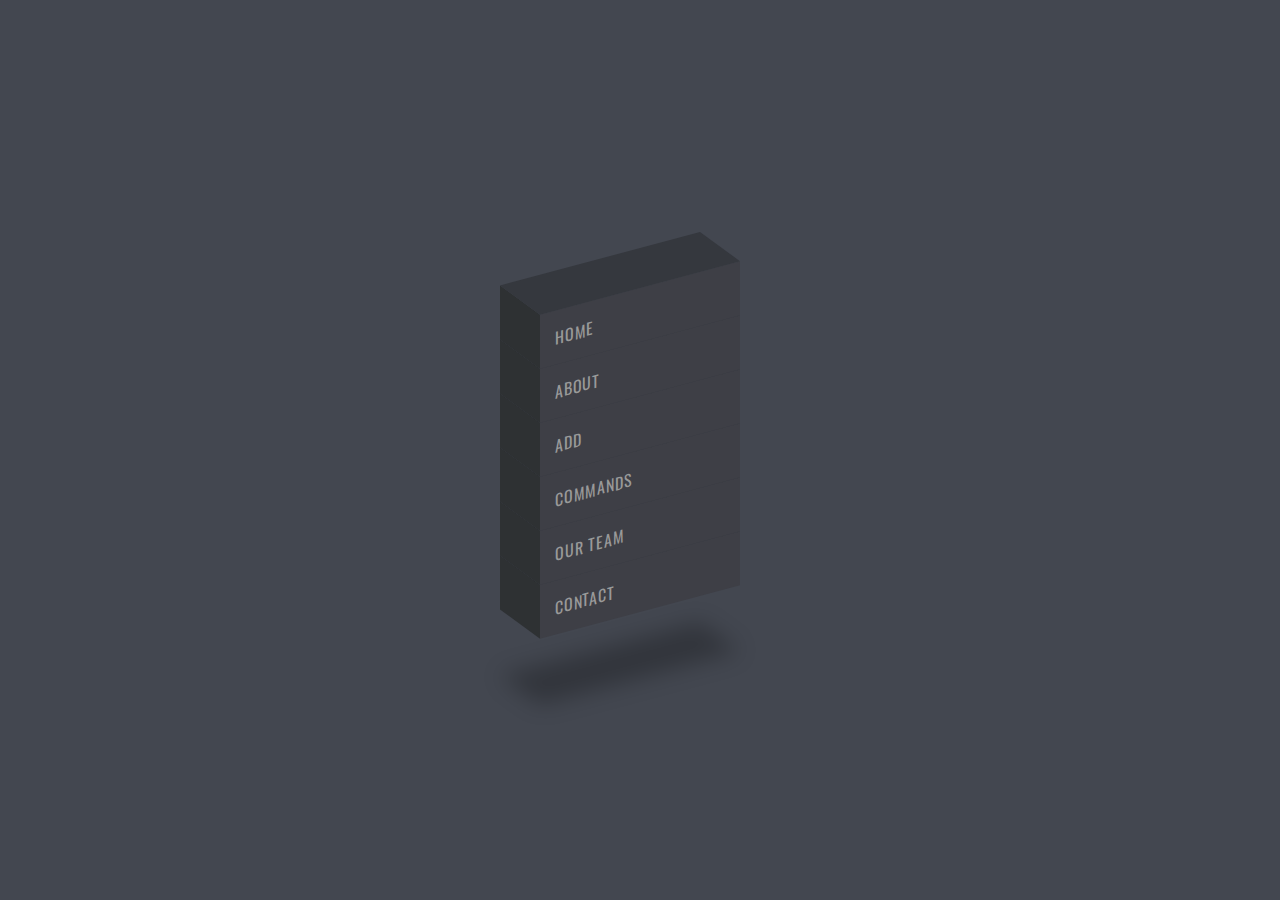
<file: index.html>
<!DOCTYPE html>
<html>
<head>
    <meta charset="utf-8">
    <title>Isometric NavBar</title>
    <link rel="stylesheet" href="style.css">
</head>

<body>
    <ul>
        <li style="--i:6;"><a href="#">Home</a></li>
        <li style="--i:5;"><a href="#">About</a></li>
        <li style="--i:4;"><a href="#">Add</a></li>
        <li style="--i:3;"><a href="#">Commands</a></li>
        <li style="--i:2;"><a href="#">Our Team</a></li>
        <li style="--i:1;"><a href="#">Contact</a></li>
    </ul>
    <!-- -->
</body>
</html>
</file>
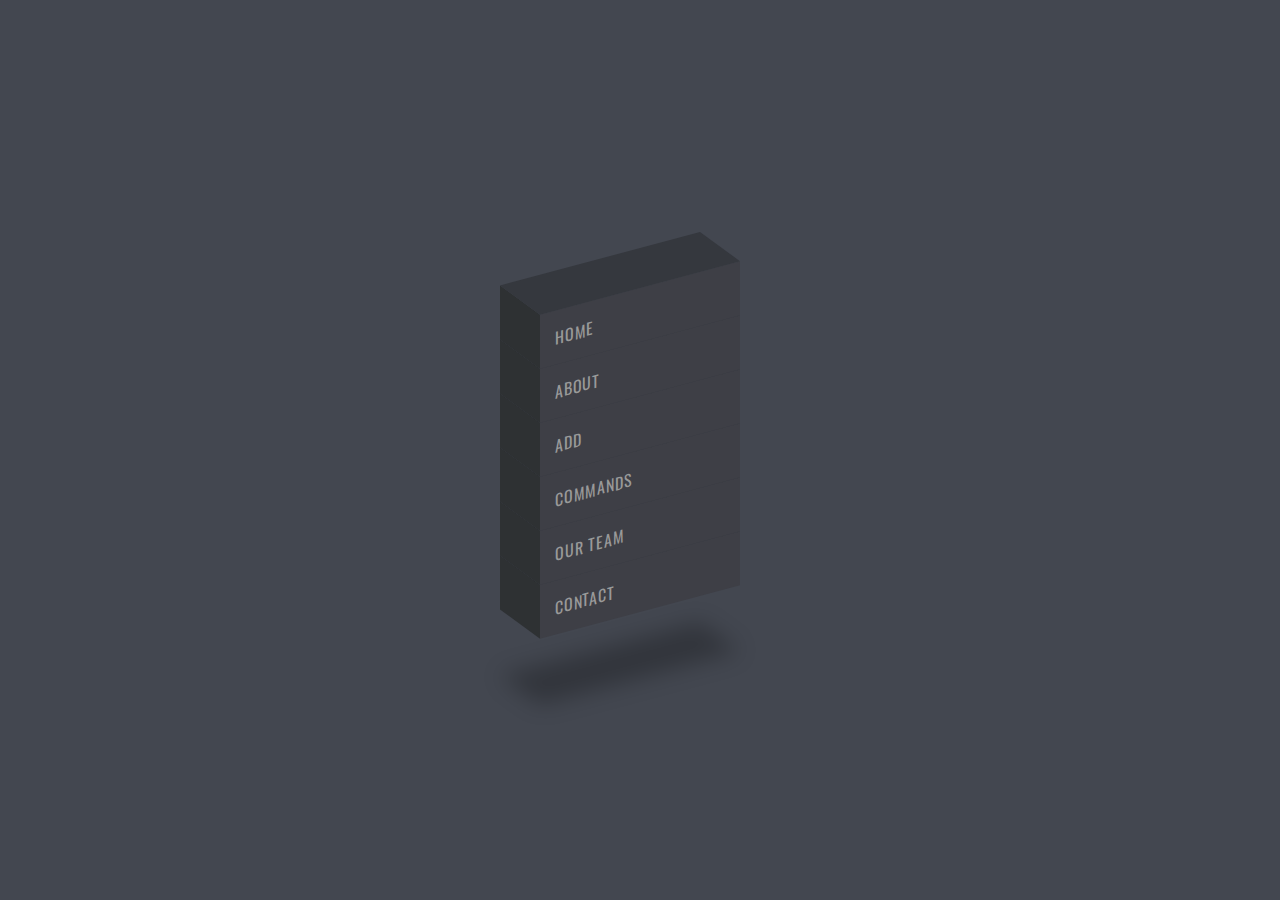
<file: inhex.html>
<!DOCTYPE html>
<html>
<head>
    <meta charset="utf-8">
    <title>Isometric NavBar</title>
    <link rel="stylesheet" href="style.css">
</head>

<body>
    <ul>
        <li style="--i:6;"><a href="#">Home</a></li>
        <li style="--i:5;"><a href="#">About</a></li>
        <li style="--i:4;"><a href="#">Add</a></li>
        <li style="--i:3;"><a href="#">Commands</a></li>
        <li style="--i:2;"><a href="#">Our Team</a></li>
        <li style="--i:1;"><a href="#">Contact</a></li>
    </ul>
</body>
</html>
</file>
<file: style.css>
@import url('https://fonts.googleapis.com/css?family=Oswald:400, 700');
*
{
    margin: 0;
    padding: 0;
    box-sizing: border-box;
    font-family: 'Oswald', sans-serif;
}
body
{
    display: flex;
    justify-content: center;
    align-items: center;
    min-height: 100vh;
    background: #434750;

}
ul{
    position: relative;
    transform: skewY(-15deg);
}
ul li{
    position: relative;
    list-style: none;
    width: 200px;
    background: #3e3f46;
    padding: 15px;
    z-index: var(--i);
    transition: 0.5s;
}
ul li:hover
{
    background: #33a3ee;
    transform: translateX(50px);
}
ul li::before
{
   content: '';
   position: absolute; 
   top: 0;
   left: -40px;
   width: 40px;
   height: 100%;
   background: #2e3133;
   transform-origin: right;
   transform: skewY(45deg);
   transition: 0.5s;
}
ul li:hover::before{
   background: #1f5378; 
}
ul li::after
{
    content: '';
    position: absolute;
    top: -40px;
    left: 0;
    width: 100%;
    height: 40px;
    background: #35383e;
    transform-origin: bottom;
    transform: skewX(45deg);
    transition: 0.5s;
}
ul li:hover::after{
    background: #2982b9; 
 }
ul li a
{
    text-decoration: none;
    color: #999;
    display: block;
    text-transform: uppercase;
    letter-spacing: 0.05em;
    transition: 0.5s;
}
ul li:hover a
{
    color: #fff;
}
ul li:last-child::after
{
 box-shadow: -120px 120px 20px rgba(0,0,0,0.25);
}
</file>
